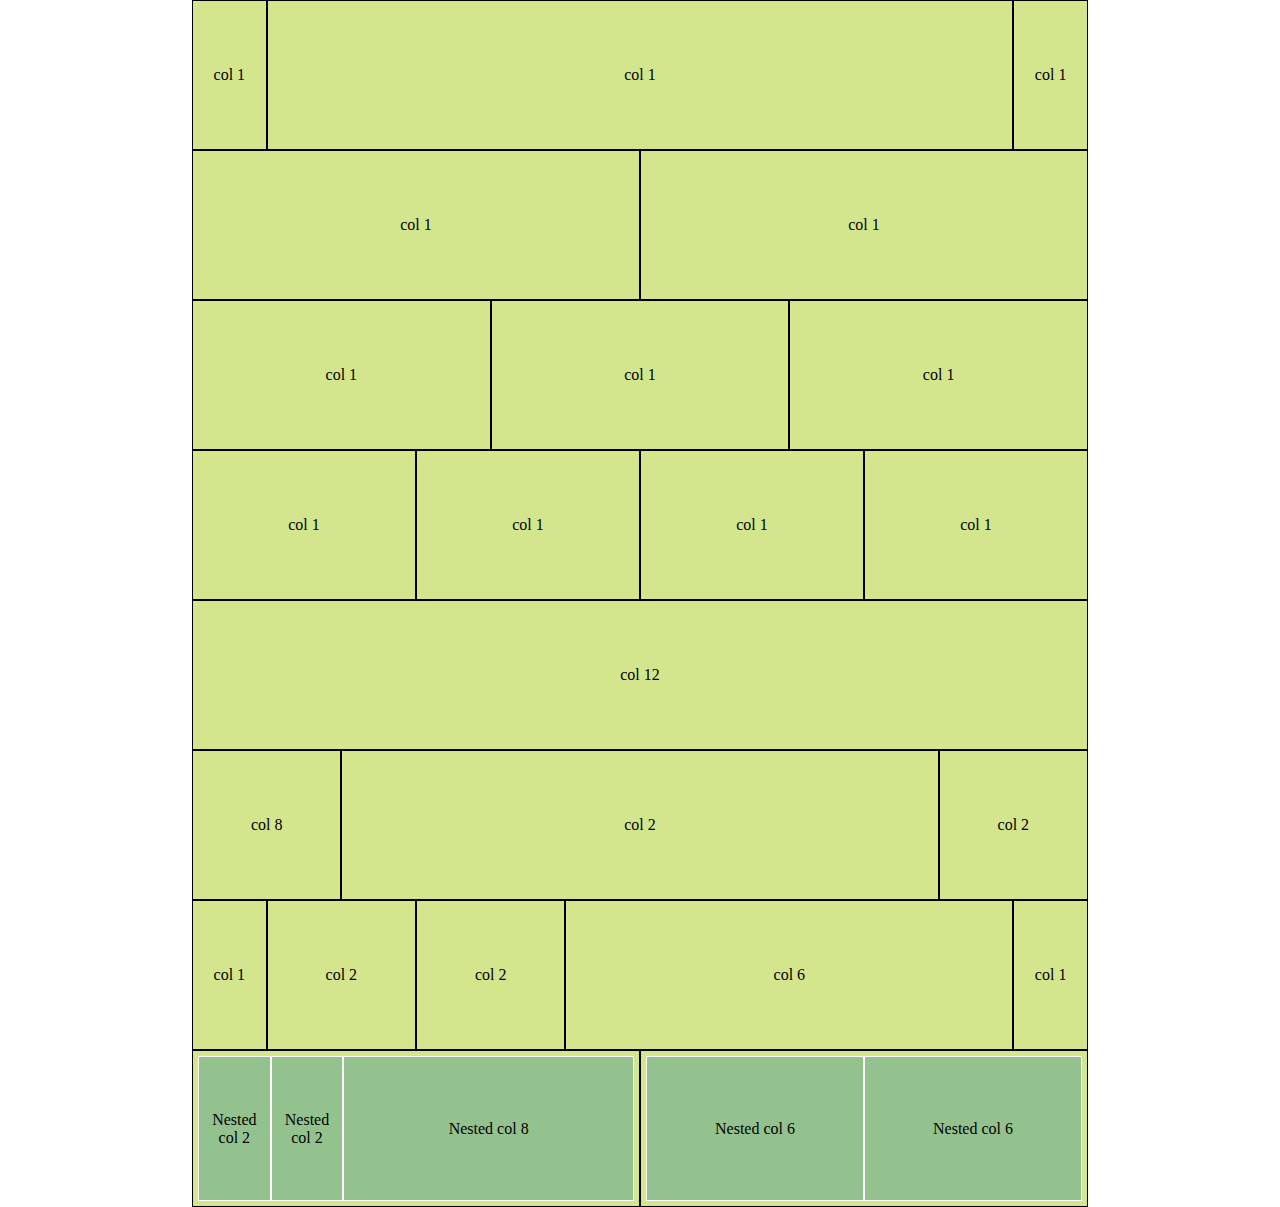
<file: index.html>
<!DOCTYPE html>
<html lang="en">
<head>
    <meta charset="UTF-8">
    <meta http-equiv="X-UA-Compatible" content="IE=edge">
    <meta name="viewport" content="width=device-width, initial-scale=1.0">
    <title>Framework 12 bool</title>
    <link rel="stylesheet" href="css/12bool.css">
    <link rel="stylesheet" href="css/style.css">
</head>
<body>

    <section>
        
        <div class="container-fluid">

            <!-- riga: col 1 x 12 (varie grandezze in schermo > 1200px)-->
            <div class="row">
                
                <div class="col-xs-1 col-xl-1">
                    <div class="box">col 1</div>
                </div>

                <div class="col-xs-1 col-xl-10">
                    <div class="box">col 1</div>
                </div>

                <div class="col-xs-1 col-xl-1">
                    <div class="box">col 1</div>
                </div>

                <div class="col-xs-1 col-xl-6">
                    <div class="box">col 1</div>
                </div>

                <div class="col-xs-1 col-xl-6">
                    <div class="box">col 1</div>
                </div>

                <div class="col-xs-1 col-xl-4">
                    <div class="box">col 1</div>
                </div>

                <div class="col-xs-1 col-xl-4">
                    <div class="box">col 1</div>
                </div>

                <div class="col-xs-1 col-xl-4">
                    <div class="box">col 1</div>
                </div>

                <div class="col-xs-1 col-xl-3">
                    <div class="box">col 1</div>
                </div>

                <div class="col-xs-1 col-xl-3">
                    <div class="box">col 1</div>
                </div>

                <div class="col-xs-1 col-xl-3">
                    <div class="box">col 1</div>
                </div>

                <div class="col-xs-1 col-xl-3">
                    <div class="box">col 1</div>
                </div>

            </div>

            <!-- riga: col 12 x 1 -->
            <div class="row">

                <div class="col-xs-12">
                    <div class="box">col 12</div>
                </div>

            </div>

            <!-- riga: col 8 x 1, col 2 x 2 -->
            <div class="row">

                <div class="col-xs-8 col-xl-2">
                    <div class="box">col 8</div>
                </div>

                <div class="col-xs-2 col-xl-8">
                    <div class="box">col 2</div>
                </div>

                <div class="col-xs-2 col-xl-2">
                    <div class="box">col 2</div>
                </div>
            </div>

            <!-- riga: col 1 x 1, col 2 x 2, col 6 x 1, col 1 x 1 -->
            <div class="row">

                <div class="col-xs-1">
                    <div class="box">col 1</div>
                </div>

                <div class="col-xs-2">
                    <div class="box">col 2</div>
                </div>

                <div class="col-xs-2">
                    <div class="box">col 2</div>
                </div>

                <div class="col-xs-6">
                    <div class="box">col 6</div>
                </div>

                <div class="col-xs-1">
                    <div class="box">col 1</div>
                </div>

            </div>

            <!-- riga: col 6 x 2 con nested: col 2 x 2, col 8 x 1 / col 6 x 2 -->
            <div class="row">

                <div class="col-xs-6">

                    <div class="row box">

                        <div class="col-xs-2">
                            <div class="box nested">Nested col 2</div>
                        </div>

                        <div class="col-xs-2">
                            <div class="box nested">Nested col 2</div>
                        </div>

                        <div class="col-xs-8">
                            <div class="box nested">Nested col 8</div>
                        </div>

                    </div>

                </div>

                <div class="col-xs-6">

                    <div class="row box">

                        <div class="col-xs-6">

                            <div class="box nested">Nested col 6</div>

                        </div>

                        <div class="col-xs-6">
                            <div class="box nested">Nested col 6</div>
                        </div>

                    </div>

                </div>

            </div>

        </div>

    </section>

</body>
</html>
</file>
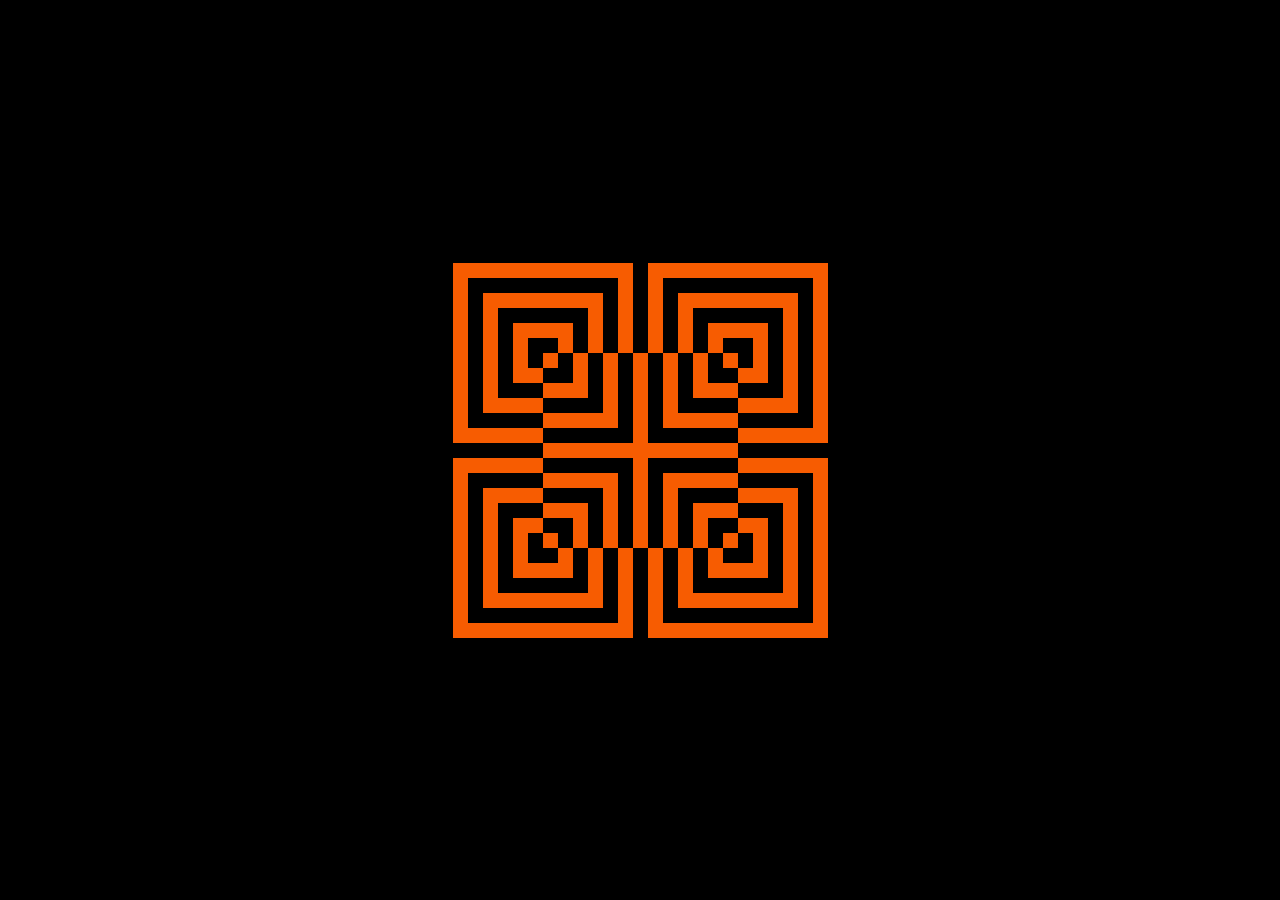
<file: bonus/index.html>
<!DOCTYPE html>
<html lang="en">
<head>
    <meta charset="UTF-8">
    <meta http-equiv="X-UA-Compatible" content="IE=edge">
    <meta name="viewport" content="width=device-width, initial-scale=1.0">
    <title>27</title>
    <link rel="stylesheet" href="27bool.css">
    <link rel="stylesheet" href="style.css">
</head>
<body>

    <div class="main-cont">
        <div class="container">

            <!-- riga 1 -->
            <div class="row">
                <div class="col-base27-27">
                    <div class="box color-1"></div>
                </div>
            </div>

            <!-- riga 2 -->
            <div class="row">
                <div class="col-base27-1">
                    <div class="box color-1"></div>
                </div>
                <div class="col-base27-12">
                    <div class="box color-2"></div>
                </div>
                <div class="col-base27-1">
                    <div class="box color-1"></div>
                </div>
                <div class="col-base27-12">
                    <div class="box color-2"></div>
                </div>
                <div class="col-base27-1">
                    <div class="box color-1"></div>
                </div>
            </div>

            <!-- riga 3 -->
            <div class="row">
                <div class="col-base27-1">
                    <div class="box color-1"></div>
                </div>
                <div class="col-base27-1">
                    <div class="box color-2"></div>
                </div>
                <div class="col-base27-10">
                    <div class="box color-1"></div>
                </div>
                <div class="col-base27-1">
                    <div class="box color-2"></div>
                </div>
                <div class="col-base27-1">
                    <div class="box color-1"></div>
                </div>
                <div class="col-base27-1">
                    <div class="box color-2"></div>
                </div>
                <div class="col-base27-10">
                    <div class="box color-1"></div>
                </div>
                <div class="col-base27-1">
                    <div class="box color-2"></div>
                </div>
                <div class="col-base27-1">
                    <div class="box color-1"></div>
                </div>
            </div>

            <!-- riga 4 -->
            <div class="row">
                <div class="col-base27-1">
                    <div class="box color-1"></div>
                </div>
                <div class="col-base27-1">
                    <div class="box color-2"></div>
                </div>
                <div class="col-base27-1">
                    <div class="box color-1"></div>
                </div>
                <div class="col-base27-8">
                    <div class="box color-2"></div>
                </div>
                <div class="col-base27-1">
                    <div class="box color-1"></div>
                </div>
                <div class="col-base27-1">
                    <div class="box color-2"></div>
                </div>
                <div class="col-base27-1">
                    <div class="box color-1"></div>
                </div>
                <div class="col-base27-1">
                    <div class="box color-2"></div>
                </div>
                <div class="col-base27-1">
                    <div class="box color-1"></div>
                </div>
                <div class="col-base27-8">
                    <div class="box color-2"></div>
                </div>
                <div class="col-base27-1">
                    <div class="box color-1"></div>
                </div>
                <div class="col-base27-1">
                    <div class="box color-2"></div>
                </div>
                <div class="col-base27-1">
                    <div class="box color-1"></div>
                </div>
            </div>

            <!-- riga 5 -->
            <div class="row">
                <div class="col-base27-1">
                    <div class="box color-1"></div>
                </div>
                <div class="col-base27-1">
                    <div class="box color-2"></div>
                </div>
                <div class="col-base27-1">
                    <div class="box color-1"></div>
                </div>
                <div class="col-base27-1">
                    <div class="box color-2"></div>
                </div>
                <div class="col-base27-6">
                    <div class="box color-1"></div>
                </div>
                <div class="col-base27-1">
                    <div class="box color-2"></div>
                </div>
                <div class="col-base27-1">
                    <div class="box color-1"></div>
                </div>
                <div class="col-base27-1">
                    <div class="box color-2"></div>
                </div>
                <div class="col-base27-1">
                    <div class="box color-1"></div>
                </div>
                <div class="col-base27-1">
                    <div class="box color-2"></div>
                </div>
                <div class="col-base27-1">
                    <div class="box color-1"></div>
                </div>
                <div class="col-base27-1">
                    <div class="box color-2"></div>
                </div>
                <div class="col-base27-6">
                    <div class="box color-1"></div>
                </div>
                <div class="col-base27-1">
                    <div class="box color-2"></div>
                </div>
                <div class="col-base27-1">
                    <div class="box color-1"></div>
                </div>
                <div class="col-base27-1">
                    <div class="box color-2"></div>
                </div>
                <div class="col-base27-1">
                    <div class="box color-1"></div>
                </div>
            </div>

            <!-- riga 6 -->
            <div class="row">
                <div class="col-base27-1">
                    <div class="box color-1"></div>
                </div>
                <div class="col-base27-1">
                    <div class="box color-2"></div>
                </div>
                <div class="col-base27-1">
                    <div class="box color-1"></div>
                </div>
                <div class="col-base27-1">
                    <div class="box color-2"></div>
                </div>
                <div class="col-base27-1">
                    <div class="box color-1"></div>
                </div>
                <div class="col-base27-4">
                    <div class="box color-2"></div>
                </div>
                <div class="col-base27-1">
                    <div class="box color-1"></div>
                </div>
                <div class="col-base27-1">
                    <div class="box color-2"></div>
                </div>
                <div class="col-base27-1">
                    <div class="box color-1"></div>
                </div>
                <div class="col-base27-1">
                    <div class="box color-2"></div>
                </div>
                <div class="col-base27-1">
                    <div class="box color-1"></div>
                </div>
                <div class="col-base27-1">
                    <div class="box color-2"></div>
                </div>
                <div class="col-base27-1">
                    <div class="box color-1"></div>
                </div>
                <div class="col-base27-1">
                    <div class="box color-2"></div>
                </div>
                <div class="col-base27-1">
                    <div class="box color-1"></div>
                </div>
                <div class="col-base27-4">
                    <div class="box color-2"></div>
                </div>
                <div class="col-base27-1">
                    <div class="box color-1"></div>
                </div>
                <div class="col-base27-1">
                    <div class="box color-2"></div>
                </div>
                <div class="col-base27-1">
                    <div class="box color-1"></div>
                </div>
                <div class="col-base27-1">
                    <div class="box color-2"></div>
                </div>
                <div class="col-base27-1">
                    <div class="box color-1"></div>
                </div>
                
            </div>

            <!-- riga 7 -->
            <div class="row">
                <div class="col-base27-1">
                    <div class="box color-1"></div>
                </div>
                <div class="col-base27-1">
                    <div class="box color-2"></div>
                </div>
                <div class="col-base27-1">
                    <div class="box color-1"></div>
                </div>
                <div class="col-base27-1">
                    <div class="box color-2"></div>
                </div>
                <div class="col-base27-1">
                    <div class="box color-1"></div>
                </div>
                <div class="col-base27-1">
                    <div class="box color-2"></div>
                </div>
                <div class="col-base27-2">
                    <div class="box color-1"></div>
                </div>
                <div class="col-base27-1">
                    <div class="box color-2"></div>
                </div>
                <div class="col-base27-1">
                    <div class="box color-1"></div>
                </div>
                <div class="col-base27-1">
                    <div class="box color-2"></div>
                </div>
                <div class="col-base27-1">
                    <div class="box color-1"></div>
                </div>
                <div class="col-base27-1">
                    <div class="box color-2"></div>
                </div> 
                <div class="col-base27-1">
                    <div class="box color-1"></div>
                </div>
                <div class="col-base27-1">
                    <div class="box color-2"></div>
                </div>
                <div class="col-base27-1">
                    <div class="box color-1"></div>
                </div>
                <div class="col-base27-1">
                    <div class="box color-2"></div>
                </div>
                <div class="col-base27-1">
                    <div class="box color-1"></div>
                </div>
                <div class="col-base27-1">
                    <div class="box color-2"></div>
                </div>
                <div class="col-base27-2">
                    <div class="box color-1"></div>
                </div>
                <div class="col-base27-1">
                    <div class="box color-2"></div>
                </div>
                <div class="col-base27-1">
                    <div class="box color-1"></div>
                </div>
                <div class="col-base27-1">
                    <div class="box color-2"></div>
                </div>
                <div class="col-base27-1">
                    <div class="box color-1"></div>
                </div>
                <div class="col-base27-1">
                    <div class="box color-2"></div>
                </div> 
                <div class="col-base27-1">
                    <div class="box color-1"></div>
                </div>                
            </div>

            <!-- riga 8 -->
            <div class="row">
                <div class="col-base27-1">
                    <div class="box color-1"></div>
                </div>
                <div class="col-base27-1">
                    <div class="box color-2"></div>
                </div>
                <div class="col-base27-1">
                    <div class="box color-1"></div>
                </div>
                <div class="col-base27-1">
                    <div class="box color-2"></div>
                </div>
                <div class="col-base27-1">
                    <div class="box color-1"></div>
                </div>
                <div class="col-base27-1">
                    <div class="box color-2"></div>
                </div>
                <div class="col-base27-1">
                    <div class="box color-1"></div>
                </div>
                <div class="col-base27-1">
                    <div class="box color-2"></div>
                </div>
                <div class="col-base27-1">
                    <div class="box color-1"></div>
                </div>
                <div class="col-base27-1">
                    <div class="box color-2"></div>
                </div>
                <div class="col-base27-1">
                    <div class="box color-1"></div>
                </div>
                <div class="col-base27-1">
                    <div class="box color-2"></div>
                </div>
                <div class="col-base27-1">
                    <div class="box color-1"></div>
                </div>
                <div class="col-base27-1">
                    <div class="box color-2"></div>
                </div> 
                <div class="col-base27-1">
                    <div class="box color-1"></div>
                </div>
                <div class="col-base27-1">
                    <div class="box color-2"></div>
                </div>
                <div class="col-base27-1">
                    <div class="box color-1"></div>
                </div>
                <div class="col-base27-1">
                    <div class="box color-2"></div>
                </div>
                <div class="col-base27-1">
                    <div class="box color-1"></div>
                </div>
                <div class="col-base27-1">
                    <div class="box color-2"></div>
                </div>
                <div class="col-base27-1">
                    <div class="box color-1"></div>
                </div>
                <div class="col-base27-1">
                    <div class="box color-2"></div>
                </div>
                <div class="col-base27-1">
                    <div class="box color-1"></div>
                </div>
                <div class="col-base27-1">
                    <div class="box color-2"></div>
                </div>
                <div class="col-base27-1">
                    <div class="box color-1"></div>
                </div>
                <div class="col-base27-1">
                    <div class="box color-2"></div>
                </div>
                <div class="col-base27-1">
                    <div class="box color-1"></div>
                </div>               
            </div>

            <!-- riga 9 -->
            <div class="row">
                <div class="col-base27-1">
                    <div class="box color-1"></div>
                </div>
                <div class="col-base27-1">
                    <div class="box color-2"></div>
                </div>
                <div class="col-base27-1">
                    <div class="box color-1"></div>
                </div>
                <div class="col-base27-1">
                    <div class="box color-2"></div>
                </div>
                <div class="col-base27-1">
                    <div class="box color-1"></div>
                </div>
                <div class="col-base27-2">
                    <div class="box color-2"></div>
                </div>
                <div class="col-base27-2">
                    <div class="box color-1"></div>
                </div>
                <div class="col-base27-1">
                    <div class="box color-2"></div>
                </div>
                <div class="col-base27-1">
                    <div class="box color-1"></div>
                </div>
                <div class="col-base27-1">
                    <div class="box color-2"></div>
                </div>
                <div class="col-base27-1">
                    <div class="box color-1"></div>
                </div>
                <div class="col-base27-1">
                    <div class="box color-2"></div>
                </div>

                <div class="col-base27-1">
                    <div class="box color-1"></div>
                </div>
                <div class="col-base27-1">
                    <div class="box color-2"></div>
                </div>
                <div class="col-base27-1">
                    <div class="box color-1"></div>
                </div>
                <div class="col-base27-1">
                    <div class="box color-2"></div>
                </div>
                <div class="col-base27-2">
                    <div class="box color-1"></div>
                </div>
                <div class="col-base27-2">
                    <div class="box color-2"></div>
                </div>
                <div class="col-base27-1">
                    <div class="box color-1"></div>
                </div>
                <div class="col-base27-1">
                    <div class="box color-2"></div>
                </div>
                <div class="col-base27-1">
                    <div class="box color-1"></div>
                </div>
                <div class="col-base27-1">
                    <div class="box color-2"></div>
                </div>
                <div class="col-base27-1">
                    <div class="box color-1"></div>
                </div>
            </div>

            <!-- riga 10 -->
            <div class="row">
                <div class="col-base27-1">
                    <div class="box color-1"></div>
                </div>
                <div class="col-base27-1">
                    <div class="box color-2"></div>
                </div>
                <div class="col-base27-1">
                    <div class="box color-1"></div>
                </div>
                <div class="col-base27-1">
                    <div class="box color-2"></div>
                </div>

                <div class="col-base27-3">
                    <div class="box color-1"></div>
                </div>
                <div class="col-base27-3">
                    <div class="box color-2"></div>
                </div>

                <div class="col-base27-1">
                    <div class="box color-1"></div>
                </div>
                <div class="col-base27-1">
                    <div class="box color-2"></div>
                </div>
                <div class="col-base27-1">
                    <div class="box color-1"></div>
                </div>
                <div class="col-base27-1">
                    <div class="box color-2"></div>
                </div>


                <div class="col-base27-1">
                    <div class="box color-1"></div>
                </div>
                <div class="col-base27-1">
                    <div class="box color-2"></div>
                </div>
                <div class="col-base27-1">
                    <div class="box color-1"></div>
                </div>

                <div class="col-base27-3">
                    <div class="box color-2"></div>
                </div>
                <div class="col-base27-3">
                    <div class="box color-1"></div>
                </div>

                <div class="col-base27-1">
                    <div class="box color-2"></div>
                </div>
                <div class="col-base27-1">
                    <div class="box color-1"></div>
                </div>
                <div class="col-base27-1">
                    <div class="box color-2"></div>
                </div>
                <div class="col-base27-1">
                    <div class="box color-1"></div>
                </div>
            </div>

            <!-- riga 11 -->
            <div class="row">
                <div class="col-base27-1">
                    <div class="box color-1"></div>
                </div>
                <div class="col-base27-1">
                    <div class="box color-2"></div>
                </div>
                <div class="col-base27-1">
                    <div class="box color-1"></div>
                </div>

                <div class="col-base27-4">
                    <div class="box color-2"></div>
                </div>
                <div class="col-base27-4">
                    <div class="box color-1"></div>
                </div>

                <div class="col-base27-1">
                    <div class="box color-2"></div>
                </div>
                <div class="col-base27-1">
                    <div class="box color-1"></div>
                </div>
                <div class="col-base27-1">
                    <div class="box color-2"></div>
                </div>


                <div class="col-base27-1">
                    <div class="box color-1"></div>
                </div>
                <div class="col-base27-1">
                    <div class="box color-2"></div>
                </div>

                <div class="col-base27-4">
                    <div class="box color-1"></div>
                </div>
                <div class="col-base27-4">
                    <div class="box color-2"></div>
                </div>

                <div class="col-base27-1">
                    <div class="box color-1"></div>
                </div>
                <div class="col-base27-1">
                    <div class="box color-2"></div>
                </div>
                <div class="col-base27-1">
                    <div class="box color-1"></div>
                </div>

            </div>

            <!-- riga 12 -->
            <div class="row">
                <div class="col-base27-1">
                    <div class="box color-1"></div>
                </div>
                <div class="col-base27-1">
                    <div class="box color-2"></div>
                </div>

                <div class="col-base27-5">
                    <div class="box color-1"></div>
                </div>
                <div class="col-base27-5">
                    <div class="box color-2"></div>
                </div>

                <div class="col-base27-1">
                    <div class="box color-1"></div>
                </div>
                <div class="col-base27-1">
                    <div class="box color-2"></div>
                </div>


                <div class="col-base27-1">
                    <div class="box color-1"></div>
                </div>

                <div class="col-base27-5">
                    <div class="box color-2"></div>
                </div>
                <div class="col-base27-5">
                    <div class="box color-1"></div>
                </div>

                <div class="col-base27-1">
                    <div class="box color-2"></div>
                </div>
                <div class="col-base27-1">
                    <div class="box color-1"></div>
                </div>
                
            </div>

            <!-- riga 13 -->
            <div class="row">
                <div class="col-base27-1">
                    <div class="box color-1"></div>
                </div>

                <div class="col-base27-6">
                    <div class="box color-2"></div>
                </div>
                <div class="col-base27-6">
                    <div class="box color-1"></div>
                </div>

                <div class="col-base27-1">
                    <div class="box color-2"></div>
                </div>


                <div class="col-base27-6">
                    <div class="box color-1"></div>
                </div>
                <div class="col-base27-6">
                    <div class="box color-2"></div>
                </div>
    
                <div class="col-base27-1">
                    <div class="box color-1"></div>
                </div>
                
            </div>

            <!-- riga 14 -->
            <div class="row">

                <div class="col-base27-7">
                    <div class="box color-1"></div>
                </div>
                <div class="col-base27-13">
                    <div class="box color-2"></div>
                </div>
                <div class="col-base27-7">
                    <div class="box color-1"></div>
                </div>
            </div>

            <!-- riga 15 -->
            <div class="row">
                <div class="col-base27-1">
                    <div class="box color-1"></div>
                </div>

                <div class="col-base27-6">
                    <div class="box color-2"></div>
                </div>
                <div class="col-base27-6">
                    <div class="box color-1"></div>
                </div>

                <div class="col-base27-1">
                    <div class="box color-2"></div>
                </div>


                <div class="col-base27-6">
                    <div class="box color-1"></div>
                </div>
                <div class="col-base27-6">
                    <div class="box color-2"></div>
                </div>
    
                <div class="col-base27-1">
                    <div class="box color-1"></div>
                </div>
                
            </div>

            <!-- riga 16 -->
            <div class="row">
                <div class="col-base27-1">
                    <div class="box color-1"></div>
                </div>
                <div class="col-base27-1">
                    <div class="box color-2"></div>
                </div>

                <div class="col-base27-5">
                    <div class="box color-1"></div>
                </div>
                <div class="col-base27-5">
                    <div class="box color-2"></div>
                </div>

                <div class="col-base27-1">
                    <div class="box color-1"></div>
                </div>
                <div class="col-base27-1">
                    <div class="box color-2"></div>
                </div>


                <div class="col-base27-1">
                    <div class="box color-1"></div>
                </div>

                <div class="col-base27-5">
                    <div class="box color-2"></div>
                </div>
                <div class="col-base27-5">
                    <div class="box color-1"></div>
                </div>

                <div class="col-base27-1">
                    <div class="box color-2"></div>
                </div>
                <div class="col-base27-1">
                    <div class="box color-1"></div>
                </div>
                
            </div>

            <!-- riga 17 -->
            <div class="row">
                <div class="col-base27-1">
                    <div class="box color-1"></div>
                </div>
                <div class="col-base27-1">
                    <div class="box color-2"></div>
                </div>
                <div class="col-base27-1">
                    <div class="box color-1"></div>
                </div>

                <div class="col-base27-4">
                    <div class="box color-2"></div>
                </div>
                <div class="col-base27-4">
                    <div class="box color-1"></div>
                </div>

                <div class="col-base27-1">
                    <div class="box color-2"></div>
                </div>
                <div class="col-base27-1">
                    <div class="box color-1"></div>
                </div>
                <div class="col-base27-1">
                    <div class="box color-2"></div>
                </div>


                <div class="col-base27-1">
                    <div class="box color-1"></div>
                </div>
                <div class="col-base27-1">
                    <div class="box color-2"></div>
                </div>

                <div class="col-base27-4">
                    <div class="box color-1"></div>
                </div>
                <div class="col-base27-4">
                    <div class="box color-2"></div>
                </div>

                <div class="col-base27-1">
                    <div class="box color-1"></div>
                </div>
                <div class="col-base27-1">
                    <div class="box color-2"></div>
                </div>
                <div class="col-base27-1">
                    <div class="box color-1"></div>
                </div>

            </div>

            <!-- riga 18 -->
            <div class="row">
                <div class="col-base27-1">
                    <div class="box color-1"></div>
                </div>
                <div class="col-base27-1">
                    <div class="box color-2"></div>
                </div>
                <div class="col-base27-1">
                    <div class="box color-1"></div>
                </div>
                <div class="col-base27-1">
                    <div class="box color-2"></div>
                </div>

                <div class="col-base27-3">
                    <div class="box color-1"></div>
                </div>
                <div class="col-base27-3">
                    <div class="box color-2"></div>
                </div>

                <div class="col-base27-1">
                    <div class="box color-1"></div>
                </div>
                <div class="col-base27-1">
                    <div class="box color-2"></div>
                </div>
                <div class="col-base27-1">
                    <div class="box color-1"></div>
                </div>
                <div class="col-base27-1">
                    <div class="box color-2"></div>
                </div>


                <div class="col-base27-1">
                    <div class="box color-1"></div>
                </div>
                <div class="col-base27-1">
                    <div class="box color-2"></div>
                </div>
                <div class="col-base27-1">
                    <div class="box color-1"></div>
                </div>

                <div class="col-base27-3">
                    <div class="box color-2"></div>
                </div>
                <div class="col-base27-3">
                    <div class="box color-1"></div>
                </div>

                <div class="col-base27-1">
                    <div class="box color-2"></div>
                </div>
                <div class="col-base27-1">
                    <div class="box color-1"></div>
                </div>
                <div class="col-base27-1">
                    <div class="box color-2"></div>
                </div>
                <div class="col-base27-1">
                    <div class="box color-1"></div>
                </div>
            </div>

            <!-- riga 19 -->
            <div class="row">
                <div class="col-base27-1">
                    <div class="box color-1"></div>
                </div>
                <div class="col-base27-1">
                    <div class="box color-2"></div>
                </div>
                <div class="col-base27-1">
                    <div class="box color-1"></div>
                </div>
                <div class="col-base27-1">
                    <div class="box color-2"></div>
                </div>
                <div class="col-base27-1">
                    <div class="box color-1"></div>
                </div>
                <div class="col-base27-2">
                    <div class="box color-2"></div>
                </div>
                <div class="col-base27-2">
                    <div class="box color-1"></div>
                </div>
                <div class="col-base27-1">
                    <div class="box color-2"></div>
                </div>
                <div class="col-base27-1">
                    <div class="box color-1"></div>
                </div>
                <div class="col-base27-1">
                    <div class="box color-2"></div>
                </div>
                <div class="col-base27-1">
                    <div class="box color-1"></div>
                </div>
                <div class="col-base27-1">
                    <div class="box color-2"></div>
                </div>

                <div class="col-base27-1">
                    <div class="box color-1"></div>
                </div>
                <div class="col-base27-1">
                    <div class="box color-2"></div>
                </div>
                <div class="col-base27-1">
                    <div class="box color-1"></div>
                </div>
                <div class="col-base27-1">
                    <div class="box color-2"></div>
                </div>
                <div class="col-base27-2">
                    <div class="box color-1"></div>
                </div>
                <div class="col-base27-2">
                    <div class="box color-2"></div>
                </div>
                <div class="col-base27-1">
                    <div class="box color-1"></div>
                </div>
                <div class="col-base27-1">
                    <div class="box color-2"></div>
                </div>
                <div class="col-base27-1">
                    <div class="box color-1"></div>
                </div>
                <div class="col-base27-1">
                    <div class="box color-2"></div>
                </div>
                <div class="col-base27-1">
                    <div class="box color-1"></div>
                </div>
            </div>

            <!-- riga 20 -->
            <div class="row">
                <div class="col-base27-1">
                    <div class="box color-1"></div>
                </div>
                <div class="col-base27-1">
                    <div class="box color-2"></div>
                </div>
                <div class="col-base27-1">
                    <div class="box color-1"></div>
                </div>
                <div class="col-base27-1">
                    <div class="box color-2"></div>
                </div>
                <div class="col-base27-1">
                    <div class="box color-1"></div>
                </div>
                <div class="col-base27-1">
                    <div class="box color-2"></div>
                </div>
                <div class="col-base27-1">
                    <div class="box color-1"></div>
                </div>
                <div class="col-base27-1">
                    <div class="box color-2"></div>
                </div>
                <div class="col-base27-1">
                    <div class="box color-1"></div>
                </div>
                <div class="col-base27-1">
                    <div class="box color-2"></div>
                </div>
                <div class="col-base27-1">
                    <div class="box color-1"></div>
                </div>
                <div class="col-base27-1">
                    <div class="box color-2"></div>
                </div>
                <div class="col-base27-1">
                    <div class="box color-1"></div>
                </div>
                <div class="col-base27-1">
                    <div class="box color-2"></div>
                </div> 
                <div class="col-base27-1">
                    <div class="box color-1"></div>
                </div>
                <div class="col-base27-1">
                    <div class="box color-2"></div>
                </div>
                <div class="col-base27-1">
                    <div class="box color-1"></div>
                </div>
                <div class="col-base27-1">
                    <div class="box color-2"></div>
                </div>
                <div class="col-base27-1">
                    <div class="box color-1"></div>
                </div>
                <div class="col-base27-1">
                    <div class="box color-2"></div>
                </div>
                <div class="col-base27-1">
                    <div class="box color-1"></div>
                </div>
                <div class="col-base27-1">
                    <div class="box color-2"></div>
                </div>
                <div class="col-base27-1">
                    <div class="box color-1"></div>
                </div>
                <div class="col-base27-1">
                    <div class="box color-2"></div>
                </div>
                <div class="col-base27-1">
                    <div class="box color-1"></div>
                </div>
                <div class="col-base27-1">
                    <div class="box color-2"></div>
                </div>
                <div class="col-base27-1">
                    <div class="box color-1"></div>
                </div>               
            </div>

            <!-- riga 21 -->
            <div class="row">
                <div class="col-base27-1">
                    <div class="box color-1"></div>
                </div>
                <div class="col-base27-1">
                    <div class="box color-2"></div>
                </div>
                <div class="col-base27-1">
                    <div class="box color-1"></div>
                </div>
                <div class="col-base27-1">
                    <div class="box color-2"></div>
                </div>
                <div class="col-base27-1">
                    <div class="box color-1"></div>
                </div>
                <div class="col-base27-1">
                    <div class="box color-2"></div>
                </div>
                <div class="col-base27-2">
                    <div class="box color-1"></div>
                </div>
                <div class="col-base27-1">
                    <div class="box color-2"></div>
                </div>
                <div class="col-base27-1">
                    <div class="box color-1"></div>
                </div>
                <div class="col-base27-1">
                    <div class="box color-2"></div>
                </div>
                <div class="col-base27-1">
                    <div class="box color-1"></div>
                </div>
                <div class="col-base27-1">
                    <div class="box color-2"></div>
                </div> 
                <div class="col-base27-1">
                    <div class="box color-1"></div>
                </div>
                <div class="col-base27-1">
                    <div class="box color-2"></div>
                </div>
                <div class="col-base27-1">
                    <div class="box color-1"></div>
                </div>
                <div class="col-base27-1">
                    <div class="box color-2"></div>
                </div>
                <div class="col-base27-1">
                    <div class="box color-1"></div>
                </div>
                <div class="col-base27-1">
                    <div class="box color-2"></div>
                </div>
                <div class="col-base27-2">
                    <div class="box color-1"></div>
                </div>
                <div class="col-base27-1">
                    <div class="box color-2"></div>
                </div>
                <div class="col-base27-1">
                    <div class="box color-1"></div>
                </div>
                <div class="col-base27-1">
                    <div class="box color-2"></div>
                </div>
                <div class="col-base27-1">
                    <div class="box color-1"></div>
                </div>
                <div class="col-base27-1">
                    <div class="box color-2"></div>
                </div> 
                <div class="col-base27-1">
                    <div class="box color-1"></div>
                </div>                
            </div>

            <!-- riga 22 -->
            <div class="row">
                <div class="col-base27-1">
                    <div class="box color-1"></div>
                </div>
                <div class="col-base27-1">
                    <div class="box color-2"></div>
                </div>
                <div class="col-base27-1">
                    <div class="box color-1"></div>
                </div>
                <div class="col-base27-1">
                    <div class="box color-2"></div>
                </div>
                <div class="col-base27-1">
                    <div class="box color-1"></div>
                </div>
                <div class="col-base27-4">
                    <div class="box color-2"></div>
                </div>
                <div class="col-base27-1">
                    <div class="box color-1"></div>
                </div>
                <div class="col-base27-1">
                    <div class="box color-2"></div>
                </div>
                <div class="col-base27-1">
                    <div class="box color-1"></div>
                </div>
                <div class="col-base27-1">
                    <div class="box color-2"></div>
                </div>
                <div class="col-base27-1">
                    <div class="box color-1"></div>
                </div>
                <div class="col-base27-1">
                    <div class="box color-2"></div>
                </div>
                <div class="col-base27-1">
                    <div class="box color-1"></div>
                </div>
                <div class="col-base27-1">
                    <div class="box color-2"></div>
                </div>
                <div class="col-base27-1">
                    <div class="box color-1"></div>
                </div>
                <div class="col-base27-4">
                    <div class="box color-2"></div>
                </div>
                <div class="col-base27-1">
                    <div class="box color-1"></div>
                </div>
                <div class="col-base27-1">
                    <div class="box color-2"></div>
                </div>
                <div class="col-base27-1">
                    <div class="box color-1"></div>
                </div>
                <div class="col-base27-1">
                    <div class="box color-2"></div>
                </div>
                <div class="col-base27-1">
                    <div class="box color-1"></div>
                </div>
                
            </div>

            <!-- riga 23 -->
            <div class="row">
                <div class="col-base27-1">
                    <div class="box color-1"></div>
                </div>
                <div class="col-base27-1">
                    <div class="box color-2"></div>
                </div>
                <div class="col-base27-1">
                    <div class="box color-1"></div>
                </div>
                <div class="col-base27-1">
                    <div class="box color-2"></div>
                </div>
                <div class="col-base27-6">
                    <div class="box color-1"></div>
                </div>
                <div class="col-base27-1">
                    <div class="box color-2"></div>
                </div>
                <div class="col-base27-1">
                    <div class="box color-1"></div>
                </div>
                <div class="col-base27-1">
                    <div class="box color-2"></div>
                </div>
                <div class="col-base27-1">
                    <div class="box color-1"></div>
                </div>
                <div class="col-base27-1">
                    <div class="box color-2"></div>
                </div>
                <div class="col-base27-1">
                    <div class="box color-1"></div>
                </div>
                <div class="col-base27-1">
                    <div class="box color-2"></div>
                </div>
                <div class="col-base27-6">
                    <div class="box color-1"></div>
                </div>
                <div class="col-base27-1">
                    <div class="box color-2"></div>
                </div>
                <div class="col-base27-1">
                    <div class="box color-1"></div>
                </div>
                <div class="col-base27-1">
                    <div class="box color-2"></div>
                </div>
                <div class="col-base27-1">
                    <div class="box color-1"></div>
                </div>
            </div>

            <!-- riga 24 -->
            <div class="row">
                <div class="col-base27-1">
                    <div class="box color-1"></div>
                </div>
                <div class="col-base27-1">
                    <div class="box color-2"></div>
                </div>
                <div class="col-base27-1">
                    <div class="box color-1"></div>
                </div>
                <div class="col-base27-8">
                    <div class="box color-2"></div>
                </div>
                <div class="col-base27-1">
                    <div class="box color-1"></div>
                </div>
                <div class="col-base27-1">
                    <div class="box color-2"></div>
                </div>
                <div class="col-base27-1">
                    <div class="box color-1"></div>
                </div>
                <div class="col-base27-1">
                    <div class="box color-2"></div>
                </div>
                <div class="col-base27-1">
                    <div class="box color-1"></div>
                </div>
                <div class="col-base27-8">
                    <div class="box color-2"></div>
                </div>
                <div class="col-base27-1">
                    <div class="box color-1"></div>
                </div>
                <div class="col-base27-1">
                    <div class="box color-2"></div>
                </div>
                <div class="col-base27-1">
                    <div class="box color-1"></div>
                </div>
            </div>

            <!-- riga 25 -->
            <div class="row">
                <div class="col-base27-1">
                    <div class="box color-1"></div>
                </div>
                <div class="col-base27-1">
                    <div class="box color-2"></div>
                </div>
                <div class="col-base27-10">
                    <div class="box color-1"></div>
                </div>
                <div class="col-base27-1">
                    <div class="box color-2"></div>
                </div>
                <div class="col-base27-1">
                    <div class="box color-1"></div>
                </div>
                <div class="col-base27-1">
                    <div class="box color-2"></div>
                </div>
                <div class="col-base27-10">
                    <div class="box color-1"></div>
                </div>
                <div class="col-base27-1">
                    <div class="box color-2"></div>
                </div>
                <div class="col-base27-1">
                    <div class="box color-1"></div>
                </div>
            </div>

            <!-- riga 26 -->
            <div class="row">
                <div class="col-base27-1">
                    <div class="box color-1"></div>
                </div>
                <div class="col-base27-12">
                    <div class="box color-2"></div>
                </div>
                <div class="col-base27-1">
                    <div class="box color-1"></div>
                </div>
                <div class="col-base27-12">
                    <div class="box color-2"></div>
                </div>
                <div class="col-base27-1">
                    <div class="box color-1"></div>
                </div>
            </div>

            <!-- riga 27 -->
            <div class="row">
                <div class="col-base27-27">
                    <div class="box color-1"></div>
                </div>
            </div>
          
        </div>
    </div>

</body>
</html>
</file>
<file: css/12bool.css>
*{
    margin: 0;
    padding: 0;
    box-sizing: border-box;
}

.container-fluid{
    width: 70%;
    margin: auto;
}

.row {
    display: flex;
    flex-wrap: wrap;
}

[class*="col-"] {
    flex: 0 0 auto;
} 

/* 12 System  col-xs*/
.col-xs {
    flex-grow: 1;
    flex-basis: 0;
    max-width: 100%;
}

.col-xs-1 {
    flex-basis: calc((100% / 12) * 1);
    max-width: calc((100% / 12) * 1);
}
.col-xs-2 {
    flex-basis: calc((100% / 12) * 2);
    max-width: calc((100% / 12) * 2);
}
.col-xs-3 {
    flex-basis: calc((100% / 12) * 3);
    max-width: calc((100% / 12) * 3);
}
.col-xs-4 {
    flex-basis: calc((100% / 12) * 4);
    max-width: calc((100% / 12) * 4);
}
.col-xs-5 {
    flex-basis: calc((100% / 12) * 5);
    max-width: calc((100% / 12) * 5);
}
.col-xs-6 {
    flex-basis: calc((100% / 12) * 6);
    max-width: calc((100% / 12) * 6);
}
.col-xs-7 {
    flex-basis: calc((100% / 12) * 7);
    max-width: calc((100% / 12) * 7);
}
.col-xs-8 {
    flex-basis: calc((100% / 12) * 8);
    max-width: calc((100% / 12) * 8);
}
.col-xs-9 {
    flex-basis: calc((100% / 12) * 9);
    max-width: calc((100% / 12) * 9);
}
.col-xs-10 {
    flex-basis: calc((100% / 12) * 10);
    max-width: calc((100% / 12) * 10);
}
.col-xs-11 {
    flex-basis: calc((100% / 12) * 11);
    max-width: calc((100% / 12) * 11);
}
.col-xs-12 {
    flex-basis: calc((100% / 12) * 12);
    max-width: calc((100% / 12) * 12);
}

/* 12 System  col-xl*/
@media screen and (min-width: 1200px) {
    
    .col-xl {
        flex-grow: 1;
        flex-basis: 0;
        max-width: 100%;
    }

    .col-xl-1 {
        flex-basis: calc((100% / 12) * 1);
        max-width: calc((100% / 12) * 1);
    }
    .col-xl-2 {
        flex-basis: calc((100% / 12) * 2);
        max-width: calc((100% / 12) * 2);
    }
    .col-xl-3 {
        flex-basis: calc((100% / 12) * 3);
        max-width: calc((100% / 12) * 3);
    }
    .col-xl-4 {
        flex-basis: calc((100% / 12) * 4);
        max-width: calc((100% / 12) * 4);
    }
    .col-xl-5 {
        flex-basis: calc((100% / 12) * 5);
        max-width: calc((100% / 12) * 5);
    }
    .col-xl-6 {
        flex-basis: calc((100% / 12) * 6);
        max-width: calc((100% / 12) * 6);
    }
    .col-xl-7 {
        flex-basis: calc((100% / 12) * 7);
        max-width: calc((100% / 12) * 7);
    }
    .col-xl-8 {
        flex-basis: calc((100% / 12) * 8);
        max-width: calc((100% / 12) * 8);
    }
    .col-xl-9 {
        flex-basis: calc((100% / 12) * 9);
        max-width: calc((100% / 12) * 9);
    }
    .col-xl-10 {
        flex-basis: calc((100% / 12) * 10);
        max-width: calc((100% / 12) * 10);
    }
    .col-xl-11 {
        flex-basis: calc((100% / 12) * 11);
        max-width: calc((100% / 12) * 11);
    }
    .col-xl-12 {
        flex-basis: calc((100% / 12) * 12);
        max-width: calc((100% / 12) * 12);
    }
    
}
</file>
<file: css/style.css>
.box{
    min-height: 150px;
    background-color: #FFC0CB;
    border: 1px solid black;
    padding: 5px;
    color: black;
    text-align: center;
    display: flex;
    justify-content: center;
    align-items: center;
}

.nested {
    background-color:#F07F80;
    border: 1px solid white;
    min-height: 145px;
    padding: 5px;
}

@media screen and (min-width: 1200px) {
    
    .box {
        background-color: #D3E68E;
    }

    .nested {
        background-color: #94C28F;
    }
    
}
</file>
<file: bonus/27bool.css>
*{
    margin: 0;
    padding: 0;
    box-sizing: border-box;
}


.row {
    display: flex;
    flex-wrap: wrap;
}

[class*="col-"] {
    flex: 0 0 auto;
} 


/* 27 System  col-base27*/

    
.col-base27 {
    flex-grow: 1;
    flex-basis: 0;
    max-width: 100%;
}
.col-base27-1 {
    flex-basis: calc((100% / 27) * 1);
    max-width: calc((100% / 27) * 1);
}
.col-base27-2 {
    flex-basis: calc((100% / 27) * 2);
    max-width: calc((100% / 27) * 2);
}
.col-base27-3 {
    flex-basis: calc((100% / 27) * 3);
    max-width: calc((100% / 27) * 3);
}
.col-base27-4 {
    flex-basis: calc((100% / 27) * 4);
    max-width: calc((100% / 27) * 4);
}
.col-base27-5 {
    flex-basis: calc((100% / 27) * 5);
    max-width: calc((100% / 27) * 5);
}
.col-base27-6 {
    flex-basis: calc((100% / 27) * 6);
    max-width: calc((100% / 27) * 6);
}
.col-base27-7 {
    flex-basis: calc((100% / 27) * 7);
    max-width: calc((100% / 27) * 7);
}
.col-base27-8 {
    flex-basis: calc((100% / 27) * 8);
    max-width: calc((100% / 27) * 8);
}
.col-base27-9 {
    flex-basis: calc((100% / 27) * 9);
    max-width: calc((100% / 27) * 9);
}
.col-base27-10 {
    flex-basis: calc((100% / 27) * 10);
    max-width: calc((100% / 27) * 10);
}
.col-base27-11 {
    flex-basis: calc((100% / 27) * 11);
    max-width: calc((100% / 27) * 11);
}
.col-base27-12 {
    flex-basis: calc((100% / 27) * 12);
    max-width: calc((100% / 27) * 12);
}
.col-base27-13 {
    flex-basis: calc((100% / 27) * 13);
    max-width: calc((100% / 27) * 13);
}
.col-base27-14 {
    flex-basis: calc((100% / 27) * 14);
    max-width: calc((100% / 27) * 14);
}
.col-base27-15 {
    flex-basis: calc((100% / 27) * 15);
    max-width: calc((100% / 27) * 15);
}
.col-base27-16 {
    flex-basis: calc((100% / 27) * 16);
    max-width: calc((100% / 27) * 16);
}
.col-base27-17 {
    flex-basis: calc((100% / 27) * 17);
    max-width: calc((100% / 27) * 17);
}
.col-base27-18 {
    flex-basis: calc((100% / 27) * 18);
    max-width: calc((100% / 27) * 18);
}
.col-base27-19 {
    flex-basis: calc((100% / 27) * 19);
    max-width: calc((100% / 27) * 19);
}
.col-base27-20 {
    flex-basis: calc((100% / 27) * 20);
    max-width: calc((100% / 27) * 20);
}
.col-base27-21 {
    flex-basis: calc((100% / 27) * 21);
    max-width: calc((100% / 27) * 21);
}
.col-base27-22 {
    flex-basis: calc((100% / 27) * 22);
    max-width: calc((100% / 27) * 22);
}
.col-base27-23 {
    flex-basis: calc((100% / 27) * 23);
    max-width: calc((100% / 27) * 23);
}
.col-base27-24 {
    flex-basis: calc((100% / 27) * 24);
    max-width: calc((100% / 27) * 24);
}
.col-base27-25 {
    flex-basis: calc((100% / 27) * 25);
    max-width: calc((100% / 27) * 25);
}
.col-base27-26 {
    flex-basis: calc((100% / 27) * 26);
    max-width: calc((100% / 27) * 26);
}
.col-base27-27 {
    flex-basis: calc((100% / 27) * 27);
    max-width: calc((100% / 27) * 27);
}
</file>
<file: bonus/style.css>
.main-cont {
    height: 100vh;
    display: flex;
    justify-content: center;
    align-items: center;
    background-color: black;
}

.container {
    width: 405px;
    height: 405px;
    animation: ruota .27s linear infinite;
}

.box{
    height: 15px;
}

.color-1 {
    background-color: black;
}

.color-2 {
    background-color: #F75C01;
}

.container:hover {
    animation: none;
}

.container:hover .color-1 {
    background-color: #F75C01;
}

.container:hover .color-2 {
    background-color: black;
}

@keyframes ruota {
    from {
        transform: rotate(0deg);
    }
    to {
        transform: rotate(360deg);
    }
}
</file>
